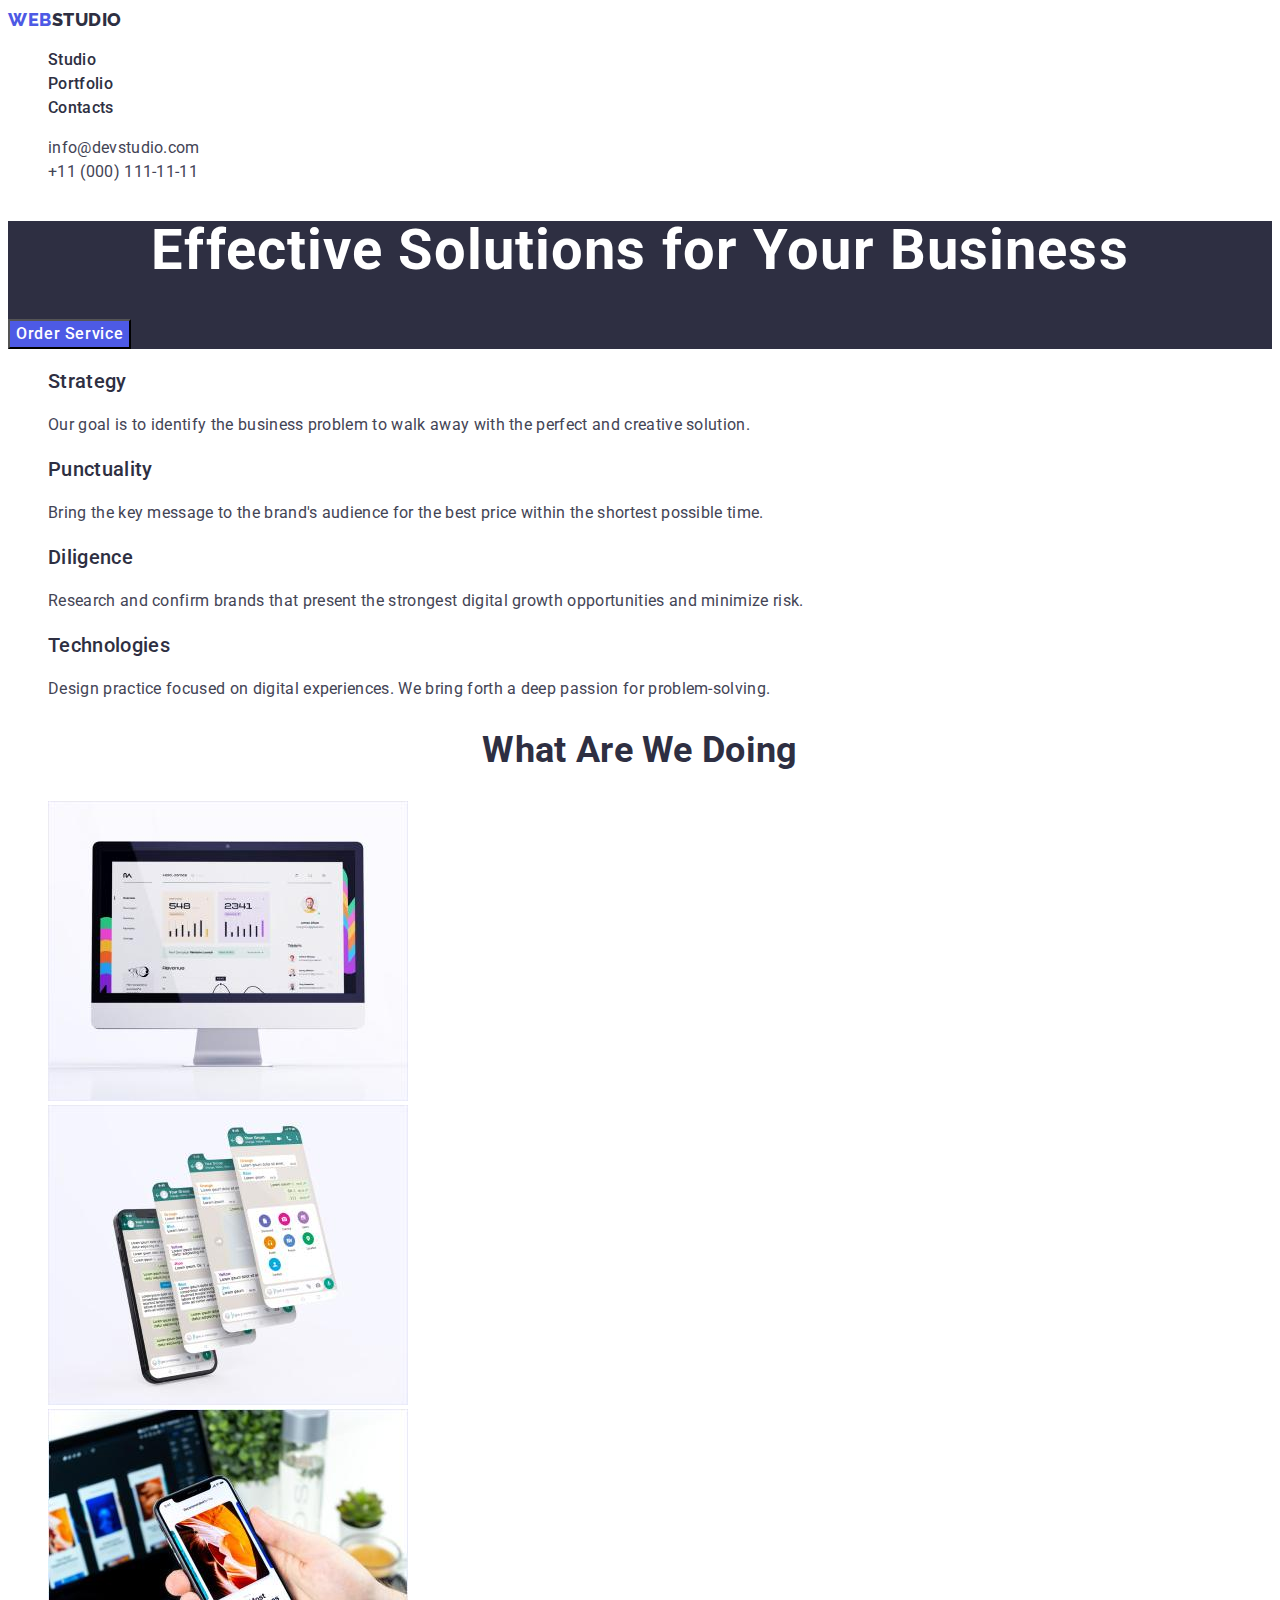
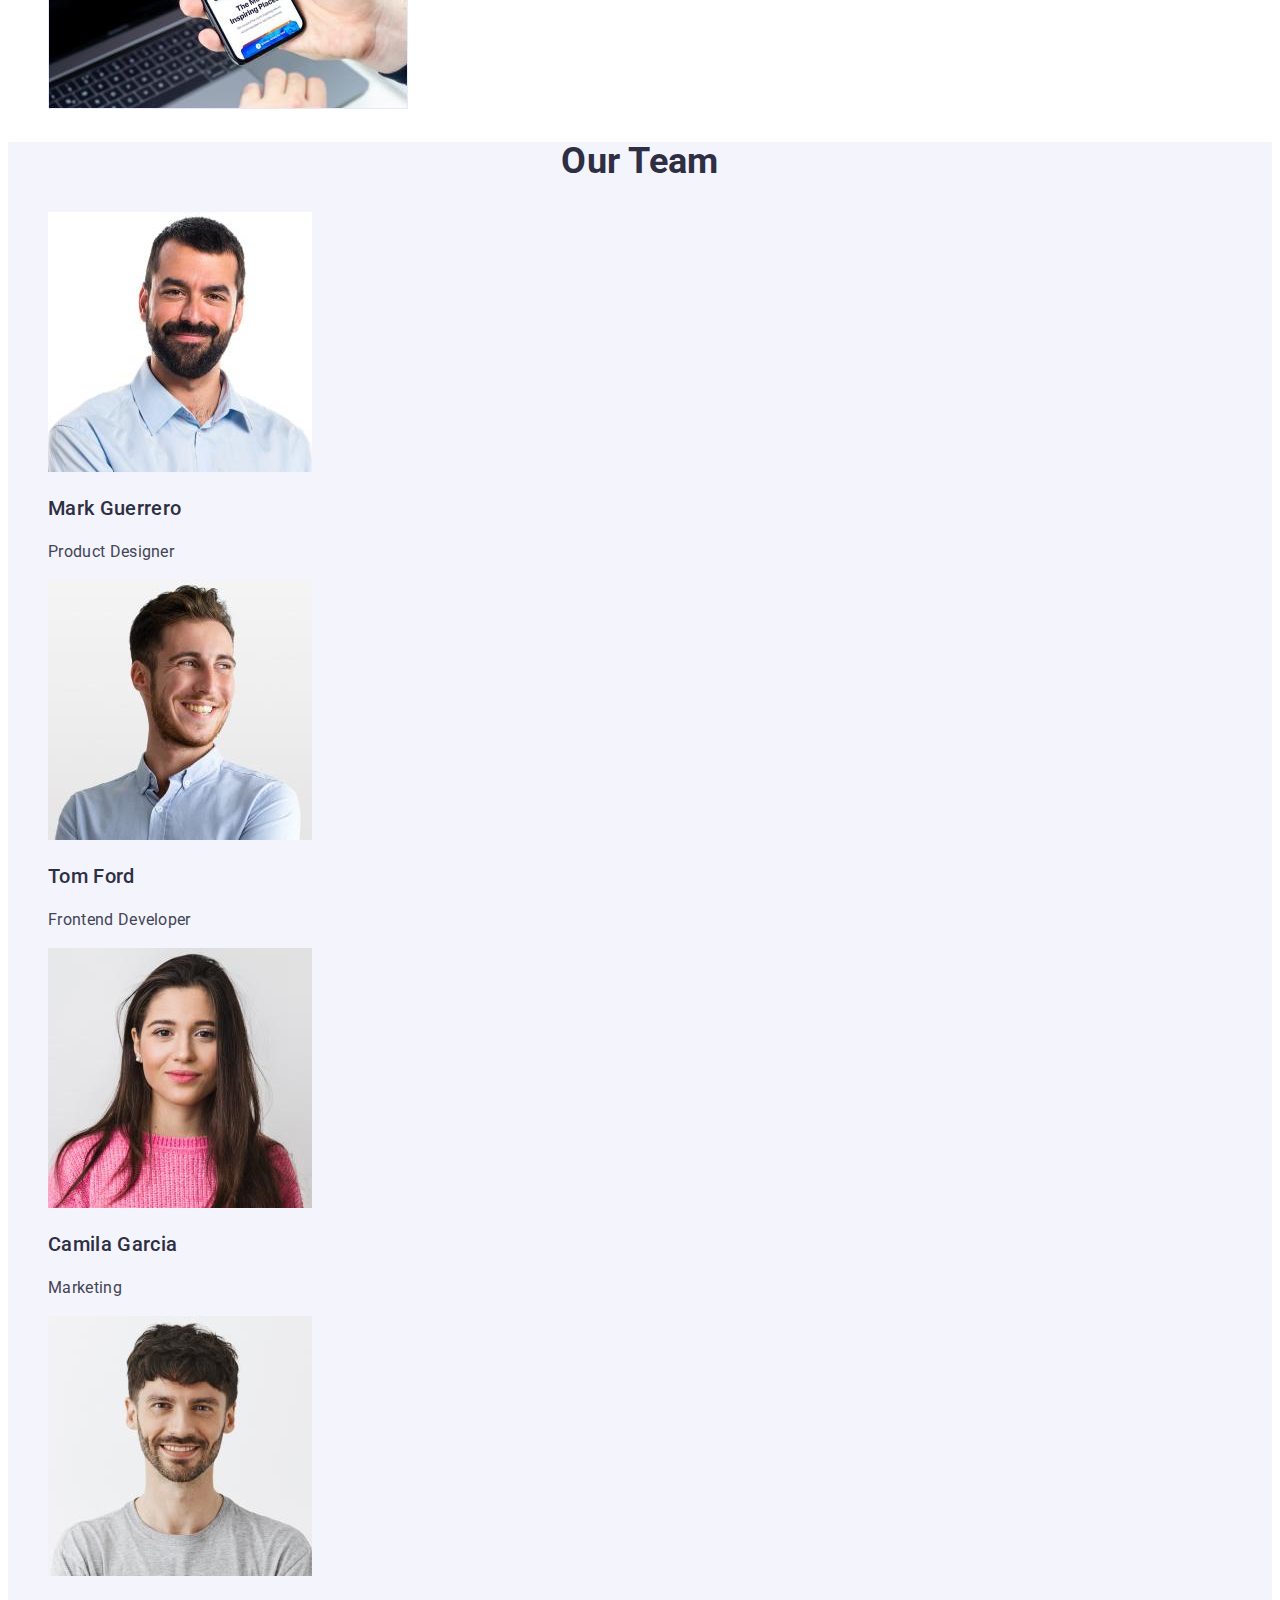
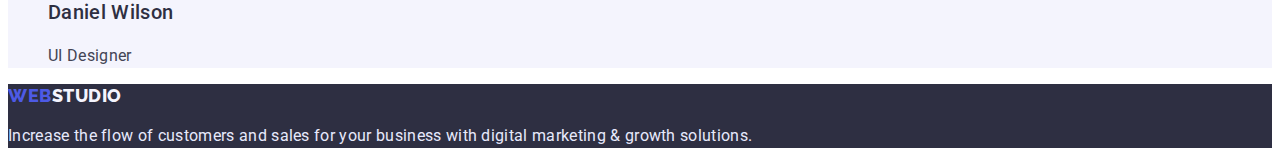
<file: index.html>
<!DOCTYPE html>
<html lang="en">
  <head>
    <meta charset="UTF-8">
    <meta http-equiv="X-UA-Compatible" content="IE=edge">
    <meta name="viewport" content="width=, initial-scale=1.0">
    <title>WEBSTUDIO</title>
    <link rel="preconnect" href="https://fonts.googleapis.com">
    <link rel="preconnect" href="https://fonts.gstatic.com" crossorigin>
    <link
      href="https://fonts.googleapis.com/css2?family=Raleway:wght@400;800&family=Roboto:wght@400;500;700;900&display=swap"
      rel="stylesheet"
    >
    <link rel="stylesheet" href="./css/styles.css">
  </head>
  <body>
    <!-- HEADER -->
    <header class="page-header">
      <nav class="page-nav">
        <a class="logo link" href="./index.html"
          ><span class="logo-web">Web</span>Studio</a>
        <ul class="menu list">
          <li class="menu-item">
            <a class="menu-link link" href="./index.html">Studio</a>
          </li>
          <li class="menu-item">
            <a class="menu-link link" href="./portfolio.html">Portfolio</a>
          </li>
          <li class="menu-item">
            <a class="menu-link link" href="">Contacts</a>
          </li>
        </ul>
      </nav>
      <address class="address">
        <ul class="list">
          <li>
            <a class="contact-mail link" href="mailto:info@devstudio.com">info@devstudio.com</a>
          </li>
          <li>
            <a class="contact-phone-number link" href="tel:+110001111111"
              >+11 (000) 111-11-11</a>
          </li>
        </ul>
      </address>
    </header>
    <!-- /HEADER -->
    <main>
      <!-- HERO -->
      <section class="hero">
        <h1 class="hero-title">Effective Solutions for Your Business</h1>
        <button class="modal-btn" type="button">Order Service</button>
      </section>
      <!-- /HERO -->
      <!-- BENEFITS -->
      <section>
        <h2 hidden>Benefits</h2>
        <ul class="list">
          <li>
            <h3 class="frequently-header">Strategy</h3>
            <p class="frequently-description">
              Our goal is to identify the business problem to walk away with the
              perfect and creative solution.
            </p>
          </li>
          <li>
            <h3 class="frequently-header">Punctuality</h3>
            <p class="frequently-description">
              Bring the key message to the brand's audience for the best price
              within the shortest possible time.
            </p>
          </li>
          <li>
            <h3 class="frequently-header">Diligence</h3>
            <p class="frequently-description">
              Research and confirm brands that present the strongest digital
              growth opportunities and minimize risk.
            </p>
          </li>
          <li>
            <h3 class="frequently-header">Technologies</h3>
            <p class="frequently-description">
              Design practice focused on digital experiences. We bring forth a
              deep passion for problem-solving.
            </p>
          </li>
        </ul>
      </section>
      <!-- /BENEFITS -->
      <!-- WORK -->
      <section>
        <h2 class="secondary-title">What are we doing</h2>
        <ul class="list">
          <li>
            <img
              src="./images/benefits/desktop.jpg"
              alt="desktop application"
              width="360"
              height="300"
            >
          </li>
          <li>
            <img
              src="./images/benefits/mobapp.jpg"
              alt="mobile application"
              width="360"
              height="300"
            >
          </li>
          <li>
            <img
              src="./images/benefits/design.jpg"
              alt="design for your product"
              width="360"
              height="300"
            >
          </li>
        </ul>
      </section>
      <!-- /WORK -->
      <!-- TEAM -->
      <section class="team-section">
        <h2 class="secondary-title">Our Team</h2>
        <ul class="list">
          <li>
            <img
              src="./images/staff/product-d.jpg"
              alt="Mark Guerrero"
              width="264"
              height="260"
            >
            <h3 class="frequently-header">Mark Guerrero</h3>
            <p class="frequently-description">Product Designer</p>
          </li>
          <li>
            <img
              src="./images/staff/front-dev.jpg"
              alt="Tom Ford"
              width="264"
              height="260"
            >
            <h3 class="frequently-header">Tom Ford</h3>
            <p class="frequently-description">Frontend Developer</p>
          </li>
          <li>
            <img
              src="./images/staff/marketing.jpg"
              alt="Camila Garcia"
              width="264"
              height="260"
            >
            <h3 class="frequently-header">Camila Garcia</h3>
            <p class="frequently-description">Marketing</p>
          </li>
          <li>
            <img
              src="./images/staff/designer.jpg"
              alt="Daniel Wilson"
              width="264"
              height="260"
            >
            <h3 class="frequently-header">Daniel Wilson</h3>
            <p class="frequently-description">UI Designer</p>
          </li>
        </ul>
      </section>
      <!-- /TEAM -->
    </main>
    <!-- FOOTER -->
    <footer class="footer-section">
      <a class="logo footer-logo link" href="./index.html"
        ><span class="logo-web">Web</span>Studio</a>
      <p class="description-footer">
        Increase the flow of customers and sales for your business with digital
        marketing & growth solutions.
      </p>
    </footer>
    <!-- /FOOTER -->
  </body>
</html>
</file>
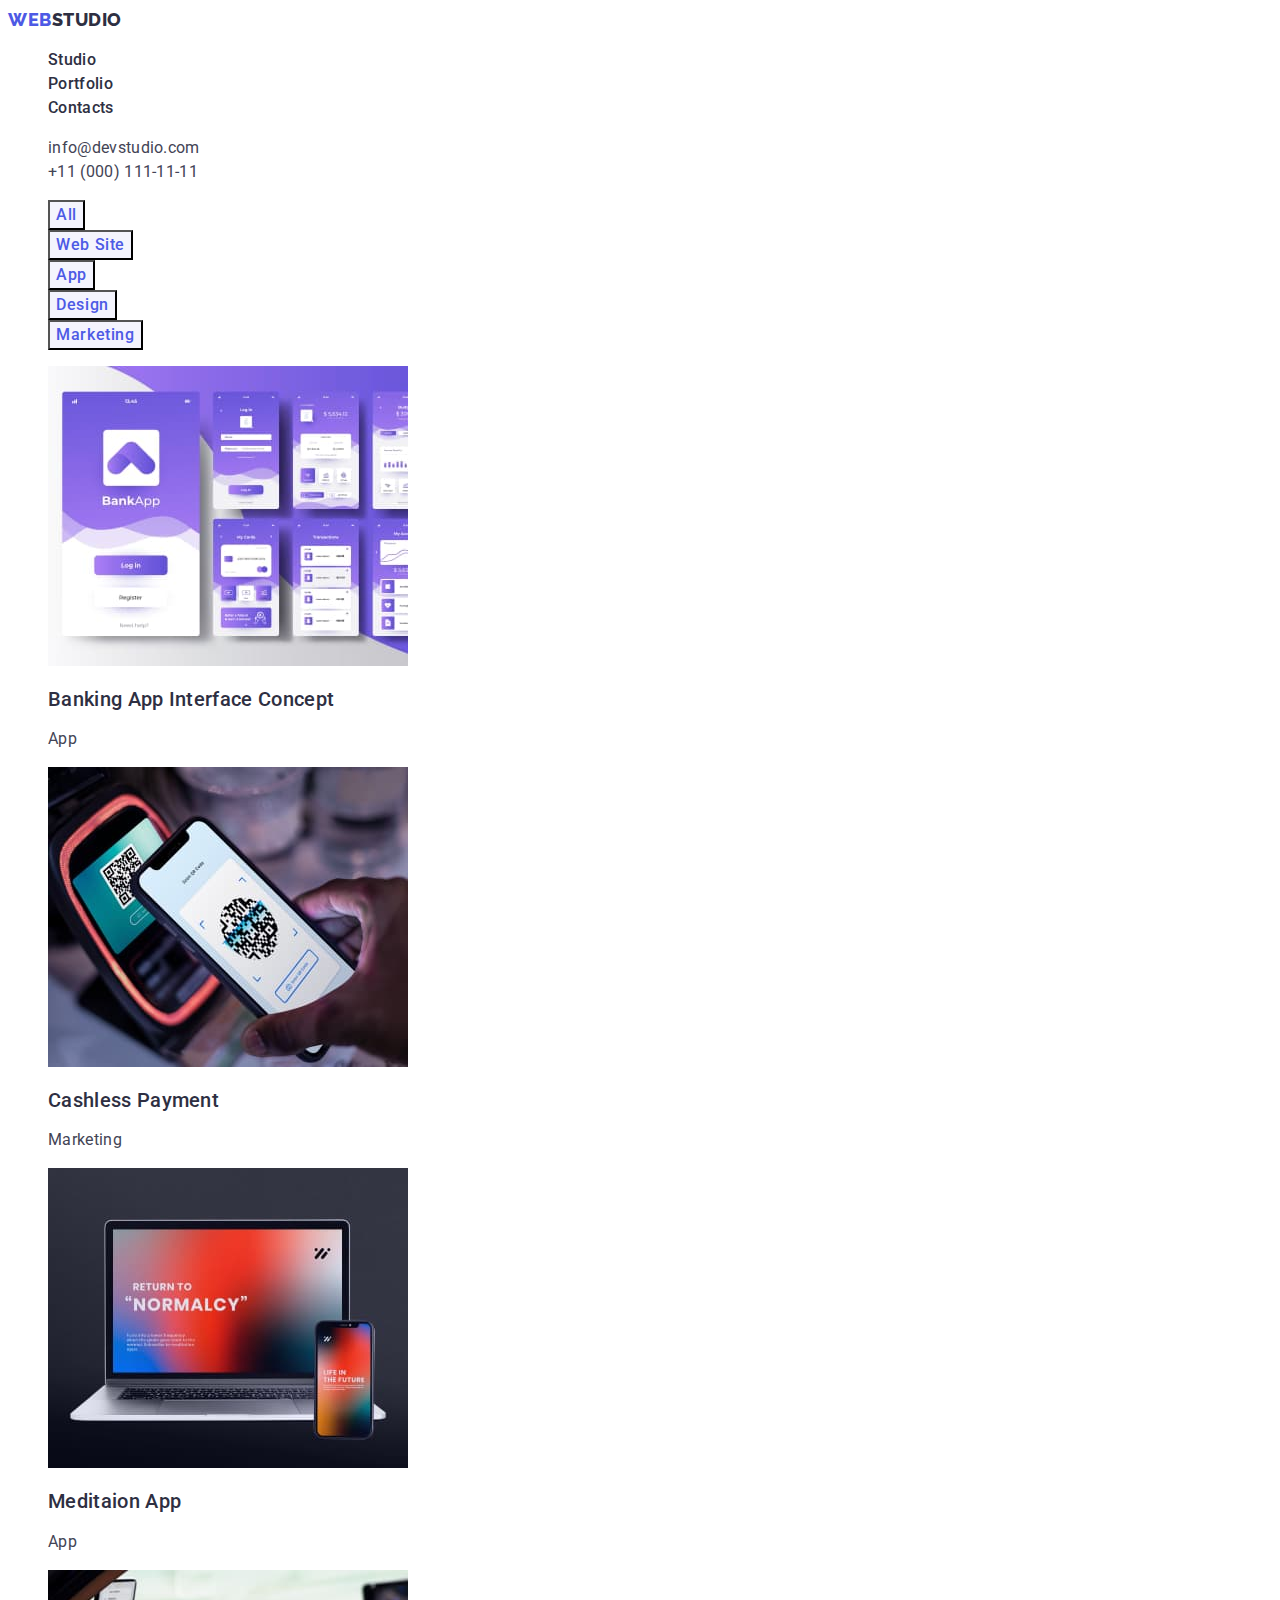
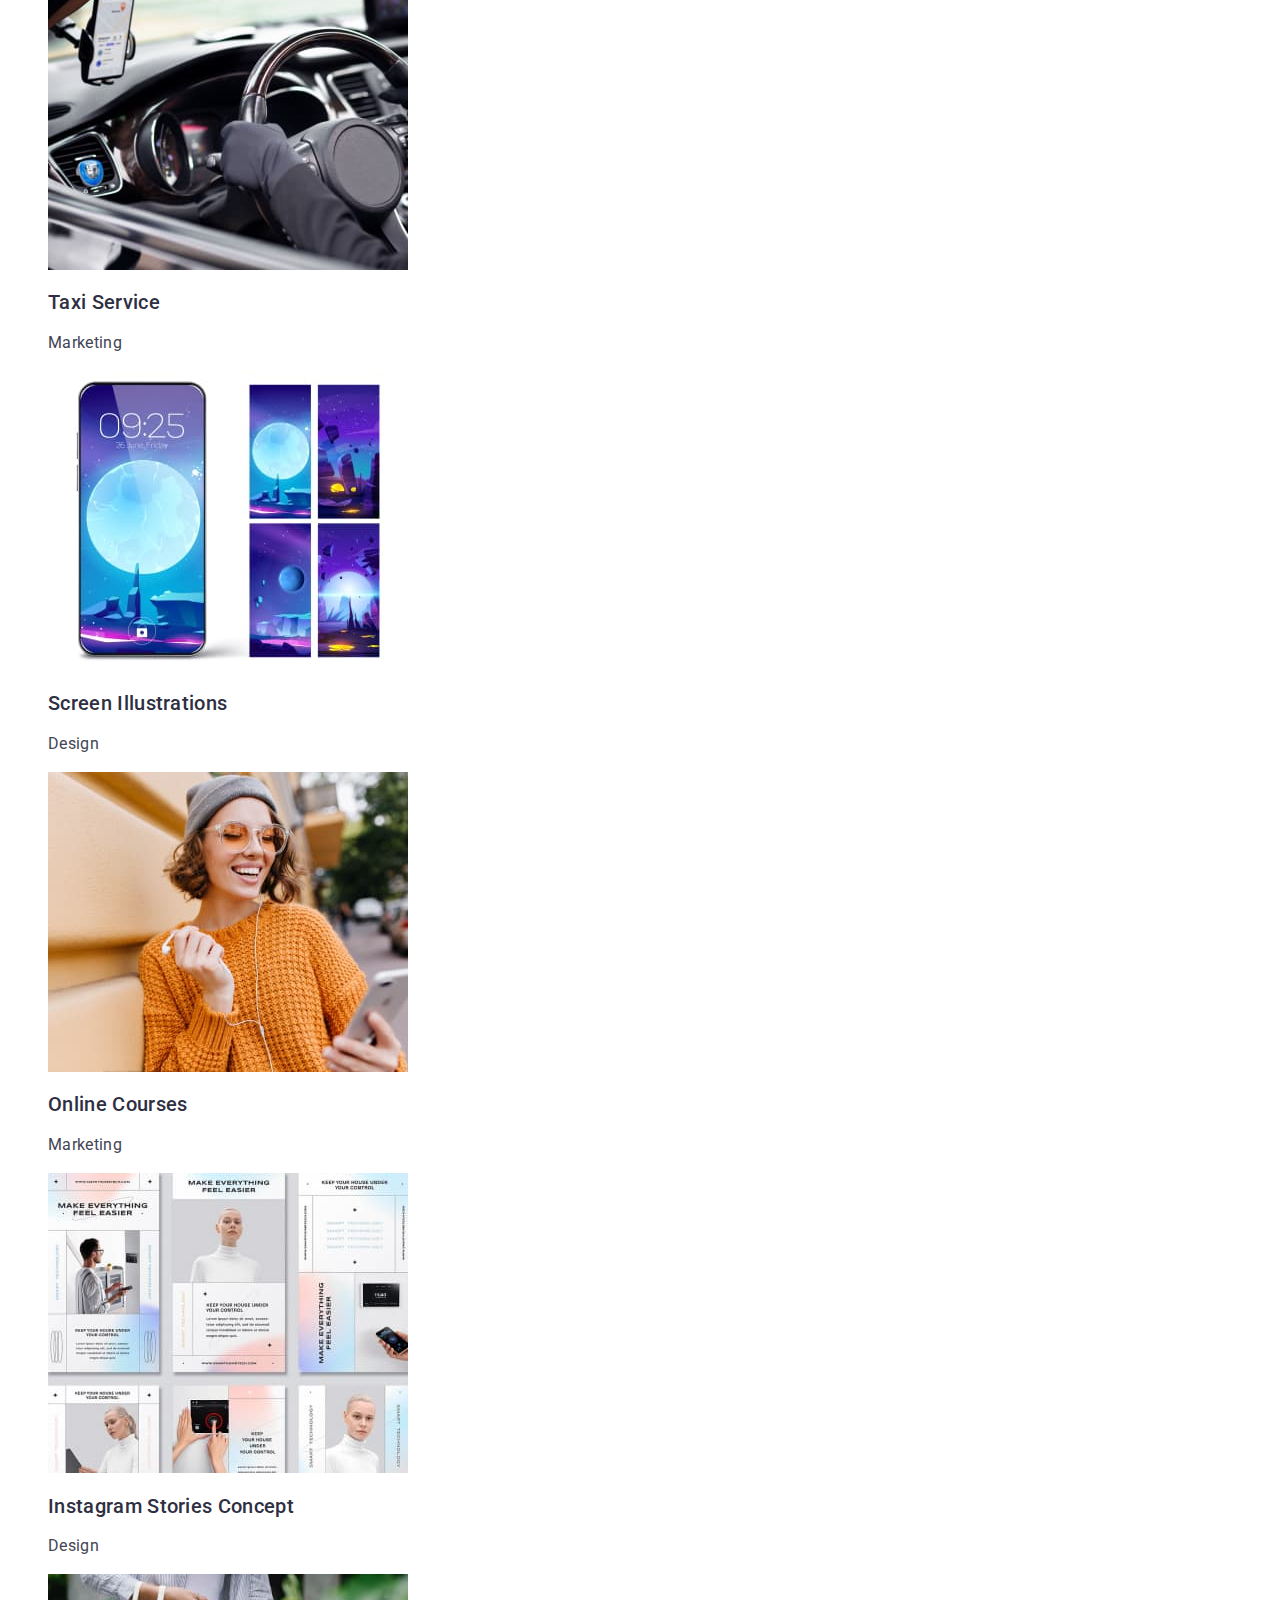
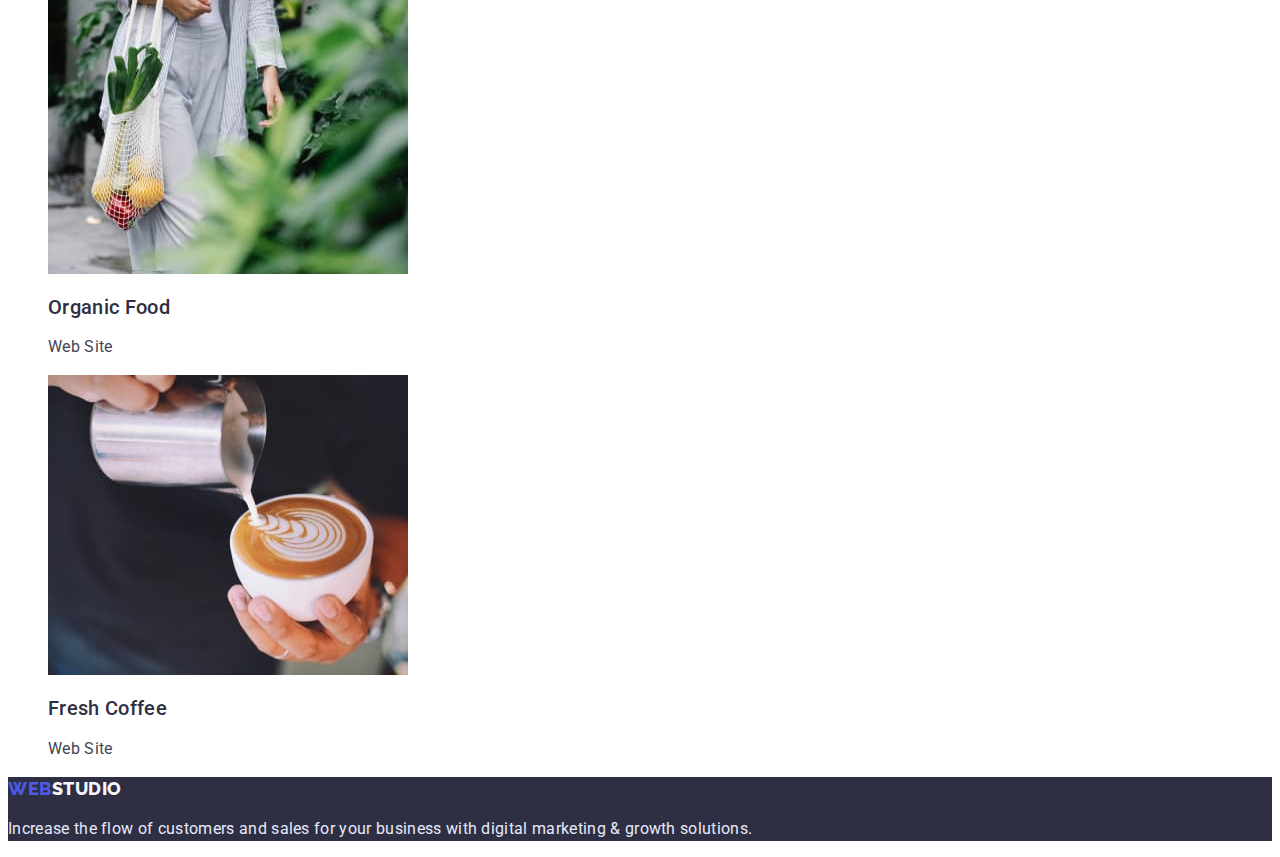
<file: portfolio.html>
<!DOCTYPE html>
<html lang="en">
  <head>
    <meta charset="UTF-8">
    <meta http-equiv="X-UA-Compatible" content="IE=edge">
    <meta name="viewport" content="width=, initial-scale=1.0">
    <title>WEBSTUDIO</title>
    <link rel="preconnect" href="https://fonts.googleapis.com">
    <link rel="preconnect" href="https://fonts.gstatic.com" crossorigin>
    <link
      href="https://fonts.googleapis.com/css2?family=Raleway:wght@400;800&family=Roboto:wght@400;500;700;900&display=swap"
      rel="stylesheet">
    <link rel="stylesheet" href="./css/styles.css">
  </head>
  <body>
    <!-- HEADER -->
    <header class="page-header">
      <nav class="page-nav">
        <a class="logo link" href="./index.html">
            <span class="logo-web">Web</span>Studio
        </a>
        <ul class="menu list">
          <li class="menu-item">
            <a class="menu-link link" href="./index.html">Studio</a>
          </li>
          <li class="menu-item">
            <a class="menu-link link" href="./portfolio.html">Portfolio</a>
          </li>
          <li class="menu-item">
            <a class="menu-link link" href="">Contacts</a>
          </li>
        </ul>
      </nav>
      <address class="address">
        <ul class="list">
          <li>
            <a class="contact-mail link" href="mailto:info@devstudio.com">info@devstudio.com</a>
          </li>
          <li>
            <a class="contact-phone-number link" href="tel:+110001111111">+11 (000) 111-11-11</a>
          </li>
        </ul>
      </address>
    </header>
    <!-- /HEADER -->
    <!-- PORTFOLIO -->
    <main>
      <section class="portfolio-section">
        <ul class="list">
          <li><button class="filter-btn" type="button">All</button></li>
          <li><button class="filter-btn" type="button">Web Site</button></li>
          <li><button class="filter-btn" type="button">App</button></li>
          <li><button class="filter-btn" type="button">Design</button></li>
          <li><button class="filter-btn" type="button">Marketing</button></li>
        </ul>
        <ul class="list">
          <li>
            <img
              src="./images/portfolio/bank-app.jpg"
              alt="bank application"
              width="360"
              height="300">
            <h2 class="frequently-header">Banking App Interface Concept</h2>
            <p class="frequently-description">App</p>
          </li>
          <li>
            <img
              src="./images/portfolio/cashless-pay.jpg"
              alt="pay application"
              width="360"
              height="300">
            <h2 class="frequently-header">Cashless Payment</h2>
            <p class="frequently-description">Marketing</p>
          </li>
          <li>
            <img
              src="./images/portfolio/meditation-app.jpg"
              alt="meditation application"
              width="360"
              height="300">
            <h2 class="frequently-header">Meditaion App</h2>
            <p class="frequently-description">App</p>
          </li>
          <li>
            <img
              src="./images/portfolio/taxi-ser.jpg"
              alt="taxi application"
              width="360"
              height="300">
            <h2 class="frequently-header">Taxi Service</h2>
            <p class="frequently-description">Marketing</p>
          </li>
          <li>
            <img
              src="./images/portfolio/screen-ill.jpg"
              alt="screen application"
              width="360"
              height="300">
            <h2 class="frequently-header">Screen Illustrations</h2>
            <p class="frequently-description">Design</p>
          </li>
          <li>
            <img
              src="./images/portfolio/online-courses.jpg"
              alt="online courses"
              width="360"
              height="300">
            <h2 class="frequently-header">Online Courses</h2>
            <p class="frequently-description">Marketing</p>
          </li>
          <li>
            <img
              src="./images/portfolio/instagram.jpg"
              alt="stories for instagram"
              width="360"
              height="300">
            <h2 class="frequently-header">Instagram Stories Concept</h2>
            <p class="frequently-description">Design</p>
          </li>
          <li>
            <img
              src="./images/portfolio/org-food.jpg"
              alt="organic food"
              width="360"
              height="300">
            <h2 class="frequently-header">Organic Food</h2>
            <p class="frequently-description">Web Site</p>
          </li>
          <li>
            <img
              src="./images/portfolio/fresh-coffee.jpg"
              alt="fresh coffee"
              width="360"
              height="300">
            <h2 class="frequently-header">Fresh Coffee</h2>
            <p class="frequently-description">Web Site</p>
          </li>
        </ul>
      </section>
    </main>
    <!-- /PORTFOLIO -->
    <!-- FOOTER -->
    <footer class="footer-section">
      <a class="logo footer-logo link" href="./index.html"
        ><span class="logo-web">Web</span>Studio</a>
      <p class="description-footer">
        Increase the flow of customers and sales for your business with digital
        marketing & growth solutions.
      </p>
    </footer>
    <!-- /FOOTER -->
  </body>
</html>
</file>
<file: css/styles.css>
:root {
  --primary-font: 'Roboto', sans-serif;
  --secondary-font: 'Raleway', sans-serif;
  --iris-primary-color: #4d5ae5;
  --ocean-pressed-state-color: #404bbf;
  --navy-blue-dark-color: #2e2f42;
  --green-success-color: #31d0aa;
  --slate-body-text-color: #434455;
  --light-slate-ubtle-text-color: #8e8f99;
  --corn-flower-accent-color: #e7e9fc;
  --cloud-light-mode-color: #f4f4fd;
  --navy-blue-modal-overlay: #2e2f42;
  --grey-hero-image-background: #2e2f42;
  --clean-white: #ffffff;
}

.list {
  list-style: none;
}

.link {
  text-decoration: none;
}

body {
  letter-spacing: 0.02em;
  font-family: var(--primary-font);
  color: var(--slate-body-text-color);
}
/*=========================COMPONENTS=========================*/

.logo {
  font-family: var(--secondary-font);
  font-weight: 800;
  font-size: 18px;
  line-height: 1.33;
  letter-spacing: 0.03em;
  text-transform: uppercase;
  color: var(--navy-blue-dark-color);
}

.logo-web {
  color: var(--iris-primary-color);
}

.logo-web {
  color: #4d5ae5;
}

.frequently-header {
  font-weight: 500;
  font-size: 20px;
  line-height: 1.2;

  color: var(--navy-blue-dark-color);
}

.frequently-description {
  font-weight: 400;
  font-size: 16px;
  line-height: 1.5;

  color: var(--slate-body-text-color);
}

.secondary-title {
  font-size: 36px;
  line-height: 1.11;

  text-align: center;
  text-transform: capitalize;

  color: var(--navy-blue-dark-color);
}

/*=========================/COMPONENTS=========================*/

/*=========================HEADER=========================*/
.menu-link {
  font-weight: 500;
  font-size: 16px;
  line-height: 1.5;
  color: var(--navy-blue-dark-color);
}

.menu-link:hover,
.menu-link:focus {
  color: var(--ocean-pressed-state-color);
}

.contact-mail,
.contact-phone-number {
  font-size: 16px;
  font-style: normal;
  line-height: 1.5;
  color: var(--slate-body-text-color);
}

.contact-phone-number:hover,
.contact-phone-number:focus {
  color: var(--ocean-pressed-state-color);
}

.contact-mail:hover,
.contact-mail:focus {
  color: var(--ocean-pressed-state-color);
}

/*=========================/HEADER=========================*/

/*=========================HERO=========================*/
.hero {
  background: var(--grey-hero-image-background);
}
.hero-title {
  font-size: 56px;
  line-height: 1.07;

  text-align: center;
  letter-spacing: 0.02em;

  color: var(--clean-white);
}

.modal-btn {
  font-family: var(--primary-font);
  font-weight: 500;
  font-size: 16px;
  line-height: 1.5;
  letter-spacing: 0.04em;

  color: var(--clean-white);
  cursor: pointer;

  background: var(--iris-primary-color);
}

.modal-btn:hover,
.modal-btn:focus {
  background: var(--ocean-pressed-state-color);
}

/*=========================/HERO=========================*/

/*=========================BENEFITS=========================*/

/*=========================/BENEFITS=========================*/

/*=========================WORK=========================*/

/*=========================/WORK=========================*/

/*=========================TEAM=========================*/

.team-section {
  background: var(--cloud-light-mode-color);
}

/*=========================/TEAM=========================*/

/*=========================FOOTER=========================*/

.footer-section {
  background: var(--navy-blue-dark-color);
}

.description-footer {
  font-weight: 400;
  font-size: 16px;
  line-height: 1.5;

  color: var(--corn-flower-accent-color);
}

.footer-logo {
  color: var(--cloud-light-mode-color);
}
/*=========================/FOOTER=========================*/

/*=========================PORTFOLIO=========================*/

.filter-btn {
  font-family: var(--primary-font);
  font-weight: 500;
  font-size: 16px;
  line-height: 1.5;
  color: var(--iris-primary-color);

  text-align: center;
  letter-spacing: 0.04em;
  background: var(--cloud-light-mode-color);

  cursor: pointer;
}

.filter-btn:hover,
.filter-btn:focus {
  color: var(--clean-white);
  background: var(--ocean-pressed-state-color);
}

/*=========================/PORTFOLIO=========================*/
</file>
